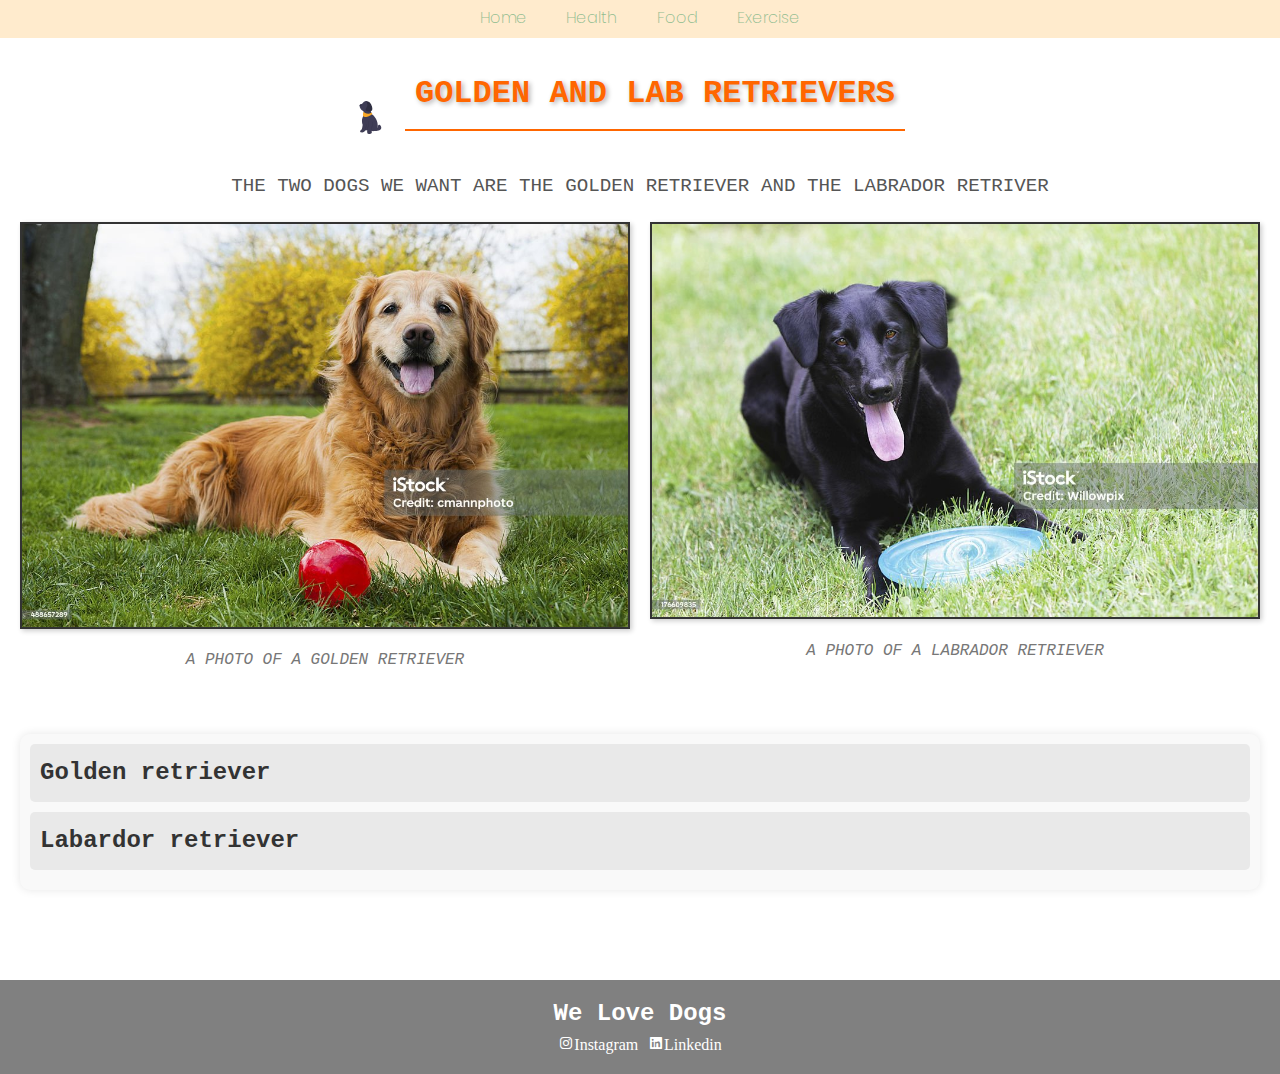
<file: index.html>
<!DOCTYPE html>
<html lang="en">
    <head>
      <meta charset="UTF-8">
      <meta name="viewport" content="width=device-width, initial-scale=1.0">
      <link href="style.css" rel="stylesheet">
      <title>Golden and Lab retrievers</title>
      <!-- Boxicons -->
      <link href='https://unpkg.com/boxicons@2.1.4/css/boxicons.min.css' rel='stylesheet'>
      <meta name="description" content="A website dedicated to Golden and Labrador Retrievers, showcasing their characteristics, care tips, and more.">
      <meta name="keywords" content="dogs, Golden Retriever, Labrador Retriever, dog care">
    </head>
    <body>
    <!-- Header -->
      <header>
        <nav class="navbar">
          <ul>
            <li><a href="index.html">Home</a></li>
            <li><a href="health.html">Health</a></li>
            <li><a href="food.html">Food</a></li>
            <li class="dropdown">
              <a href="#exercise">Exercise</a>
              <div class="dropdown-content">
                <a href="physical.html">Physical</a>
                <a href="mental.html">Mental</a>
              </div>
            </li>
          </ul>
        </nav>
      </header>
      <!--Main Content-->
      <main>
        <section class="header">
          <div class="logo-title">
            <img src="Images/logo.svg" alt="logo" class="logo">
            <h1>Golden and Lab retrievers</h1>
          </div>
            <p>The two dogs we want are the golden retriever and the labrador retriver</p>
            <div class="dogs">
              <figure>
                <img src="./Images/img2.jpg" alt="golden">
                <figcaption>A photo of a golden retriever</figcaption>
              </figure>
              <figure>
                <img src="./Images/img1.jpg" alt="labrador">
                <figcaption>A photo of a labrador retriever</figcaption>
              </figure>
            </div>
        </section>

        <section class="description">
          <h2 class="accordion">Golden retriever</h2>
          <div class="panel">
            <p>
              These dogs are known for their loving personality. 
              They are good with kids and are smart dogs. They can be trained easily and will always accept cuddles. 
              Goldens average around 22-23 inches in height, they weight 55-65lbs for femals and 65-75lbs for males. There life expentancy is 10-12 years.
            </p>
          </div>
          <h2 class="accordion">Labardor retriever</h2>
          <div class="panel">
            <p>
              These dogs can be very trained dogs. They have a ton of energy to play for hours and hours.
              Labs average height is 22-23 inches, average weight is 55-70lbs for females and 65-80lbs for males. There life expentancy is 11-13 years.
            </p>
          </div>
        </section>
      </main>

      <!-- Footer -->
      <div class="footer">
        <h2>We Love Dogs</h2>
        <i class='bx bxl-instagram'>Instagram</i>
        <i class='bx bxl-linkedin-square'>Linkedin</i>
      </div>

    <!-- JavaScript code -->
    <script src="./app.js"></script>
    </body>
</html>
</file>
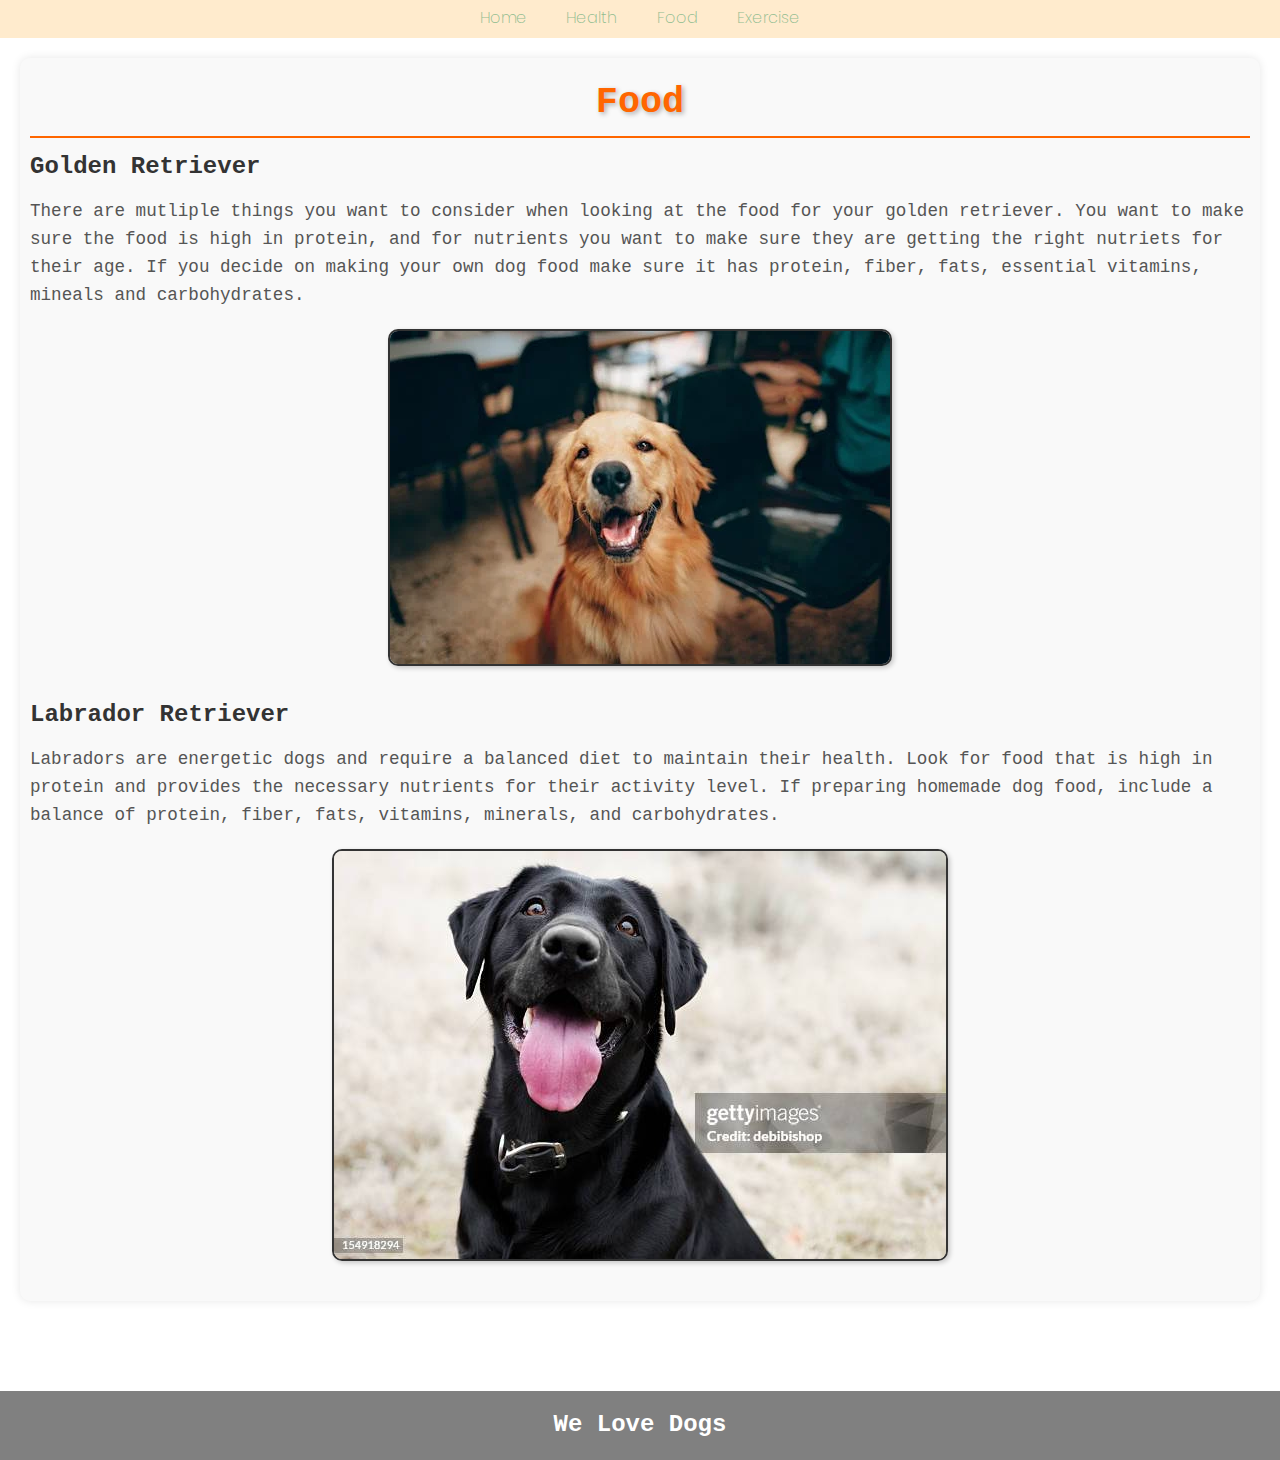
<file: food.html>
<!DOCTYPE html>
<html lang="en">
<head>
    <meta charset="UTF-8">
    <meta name="viewport" content="width=device-width, initial-scale=1.0">
    <title>Food for Golden and labrador</title>
    <link href="style.css" rel="stylesheet">
    <meta name="description" content="Nutrition and food recommendations for Golden and Labrador Retrievers.">
    <meta name="keywords" content="dogs, Golden Retriever, Labrador Retriever, dog food, dog nutrition">
</head>
<body>
     <!--Header-->
    <header>
     <nav class="navbar">
        <ul>
          <li><a href="index.html">Home</a></li>
          <li><a href="health.html">Health</a></li>
          <li><a href="food.html">Food</a></li>
          <li class="dropdown">
            <a href="#exercise">Exercise</a>
            <div class="dropdown-content">
              <a href="physical.html">Physical</a>
              <a href="mental.html">Mental</a>
            </div>
          </li>
        </ul>
      </nav>
    </header>
    <!--Main Content-->
    <main>
      <section class="description">
          <h1 class="description-heading">Food</h1>

          <!-- Golden Retriever Section -->
          <h2>Golden Retriever</h2>
            <p>There are mutliple things you want to consider when looking at the food for your golden retriever. 
              You want to make sure the food is high in protein, and for nutrients you want to make sure they are getting the right nutriets for their age.
              If you decide on making your own dog food make sure it has protein, fiber, fats, essential vitamins, mineals and carbohydrates.
            </p>
            <figure>
              <img src="./Images/img3.jpg" alt="Golden Retriever">
            </figure>
          </div>

          <!-- Labrador Retriever Section -->
          <h2>Labrador Retriever</h2>
            <p>Labradors are energetic dogs and require a balanced diet to maintain their health.
              Look for food that is high in protein and provides the necessary nutrients for their activity level. 
              If preparing homemade dog food, include a balance of protein, fiber, fats, vitamins, minerals, and carbohydrates.
            </p>
            <figure>
              <img src="./Images/img4.jpg" alt="Labrador Retriever">
            </figure>
      </section>
    </main>

    <!-- Footer -->
    <footer class="footer">
      <h2>We Love Dogs</h2>
    </footer>

  <!-- JavaScript -->
  <script src="./app.js"></script>
</body>
</html>
</file>
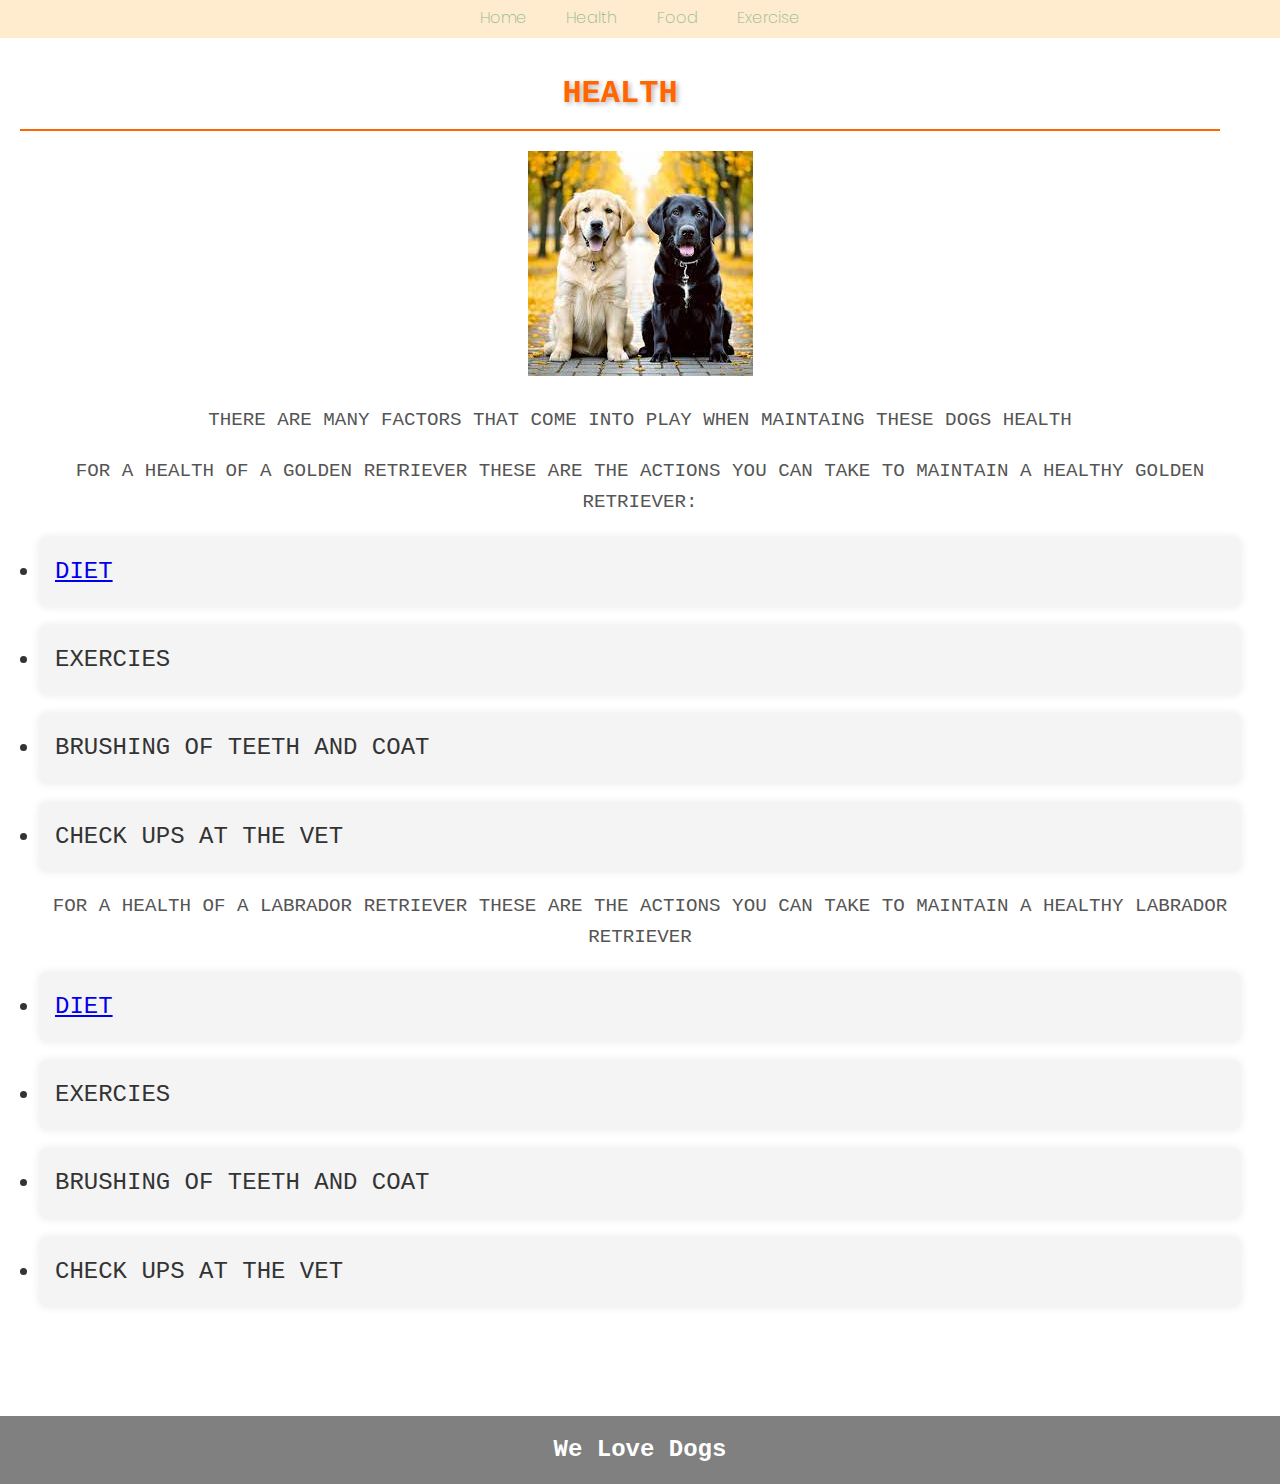
<file: health.html>
<!DOCTYPE html>
<html lang="en">
<head>
    <meta charset="UTF-8">
    <meta name="viewport" content="width=device-width, initial-scale=1.0">
    <title>Health for Golden and Labradors</title>
    <link href="style.css" rel="stylesheet">
</head>
<body>
    <!-- Header -->
    <header>
        <nav class="navbar">
          <ul>
            <li><a href="index.html">Home</a></li>
            <li><a href="health.html">Health</a></li>
            <li><a href="food.html">Food</a></li>
            <li class="dropdown">
                <a href="#exercise">Exercise</a>
                <div class="dropdown-content">
                  <a href="physical.html">Physical</a>
                  <a href="mental.html">Mental</a>
              </div>
            </li>
          </ul>
        </nav>
    </header>

    <!-- Main Content -->
    <main>
        <section class="header">
            <h1>Health</h1>
                <figure>
                    <img src="Images/img5.jpg" alt="Golden and Lab">
                </figure>
                <p>There are many factors that come into play when maintaing these dogs health</p>
                <p>For a health of a golden retriever these are the actions you can take to maintain a healthy golden retriever:</p>
                <ul>
                    <li><a href="food.html">Diet</a></li>
                    <li>Exercies</li>
                    <li>Brushing of teeth and coat</li>
                    <li>Check ups at the Vet</li>
                </ul>
                <p>For a health of a labrador retriever these are the actions you can take to maintain a healthy labrador retriever</p>
                <ul>
                    <li><a href="food.html">Diet</a></li>
                    <li>Exercies</li>
                    <li>Brushing of teeth and coat</li>
                    <li>Check ups at the vet</li>
                </ul>
        </section>
    </main>

    <!-- Footer -->
    <div class="footer">
        <h2>We Love Dogs</h2>
    </div>

    <!-- JavaScript code -->
    <script src="./app.js"></script>
</body>
</html>
</file>
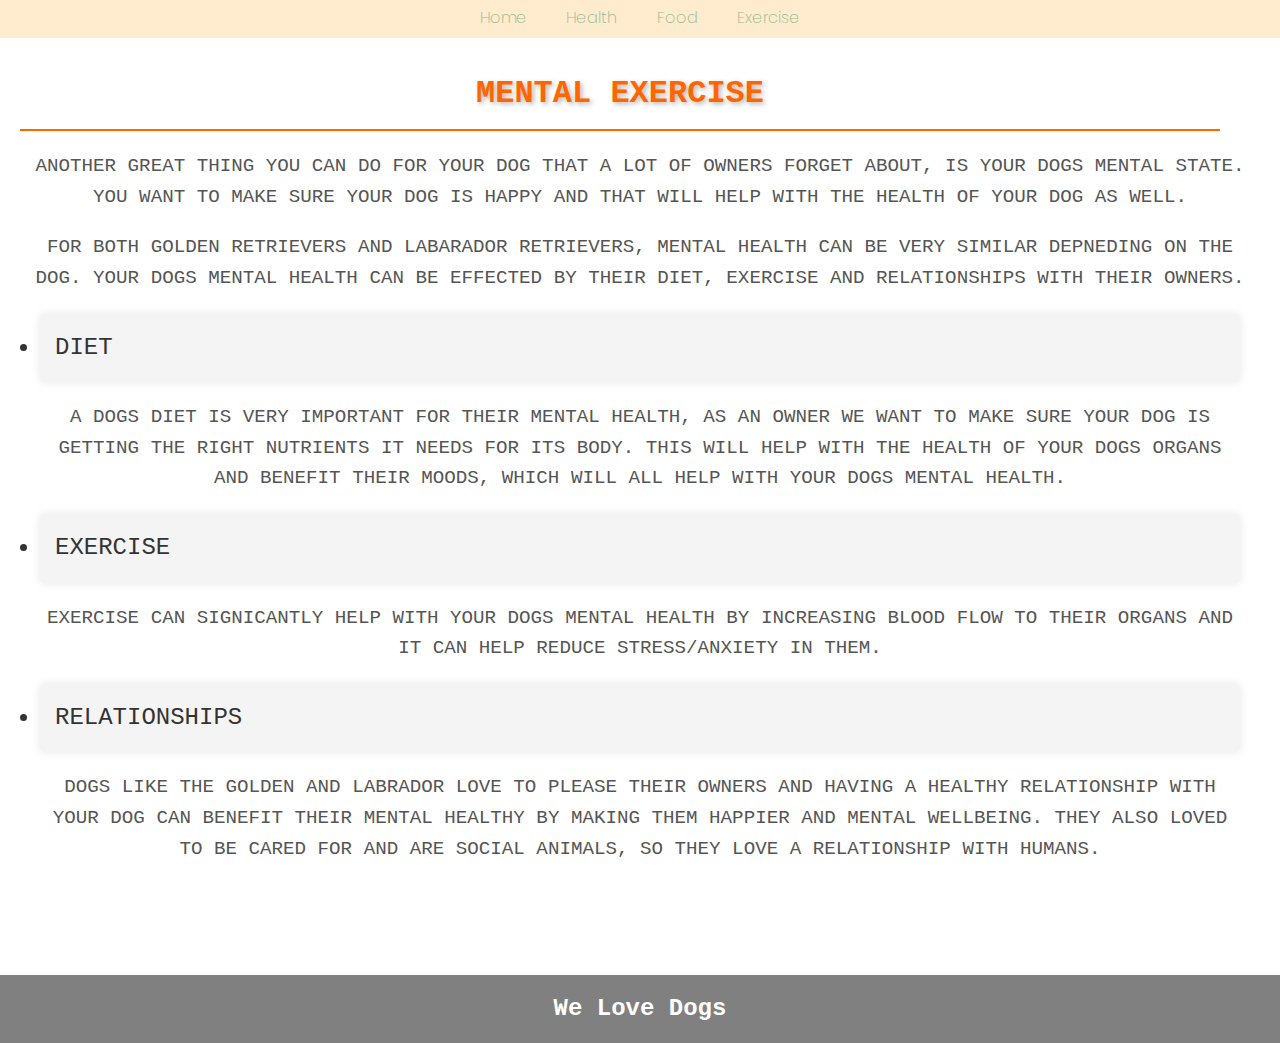
<file: mental.html>
<!DOCTYPE html>
<html lang="en">
<head>
    <meta charset="UTF-8">
    <meta name="viewport" content="width=device-width, initial-scale=1.0">
    <title>Dogs Mental Health</title>
    <link href="style.css" rel="stylesheet">
</head>
  <body>
 <!-- Header -->
    <header>
      <nav class="navbar">
        <ul>
          <li><a href="index.html">Home</a></li>
          <li><a href="health.html">Health</a></li>
          <li><a href="food.html">Food</a></li>
          <li class="dropdown">
            <a href="#exercise">Exercise</a>
            <div class="dropdown-content">
              <a href="physical.html">Physical</a>
              <a href="mental.html">Mental</a>
            </div>
          </li>
        </ul>
      </nav>
    </header>
 <!-- Main Content -->
    <main>
        <section class="header">
            <h1>Mental Exercise</h1>
            <p>
               Another great thing you can do for your dog that a lot of owners forget about, is your dogs mental state.
               You want to make sure your dog is happy and that will help with the health of your dog as well.
            </p>
            <p>
              For both Golden retrievers and Labarador retrievers, mental health can be very similar depneding on the dog.
              Your dogs mental health can be effected by their diet, exercise and relationships with their owners. 
            </p>
            <ul>
              <li>Diet</li>
                <p>
                  A dogs diet is very important for their mental health, 
                  as an owner we want to make sure your dog is getting the right nutrients it needs for its body.
                  This will help with the health of your dogs organs and benefit their moods, which will all help with your dogs mental health.
                </p>
              <li>Exercise</li>
                <p>
                  Exercise can signicantly help with your dogs mental health by increasing blood flow to their organs 
                  and it can help reduce stress/anxiety in them.
                </p>
              <li>Relationships</li>
                <p>
                  Dogs like the golden and labrador love to please their owners and having a healthy relationship with your dog
                  can benefit their mental healthy by making them happier and mental wellbeing. 
                  They also loved to be cared for and are social animals, so they love a relationship with humans.
                </p>
            </ul>
        </section>

    </main>

 <!-- Footer -->
    <div class="footer">
      <h2>We Love Dogs</h2>
    </div>

 <!-- JavaScript code -->
    <script src="./app.js"></script>

  </body>
</html>
</file>
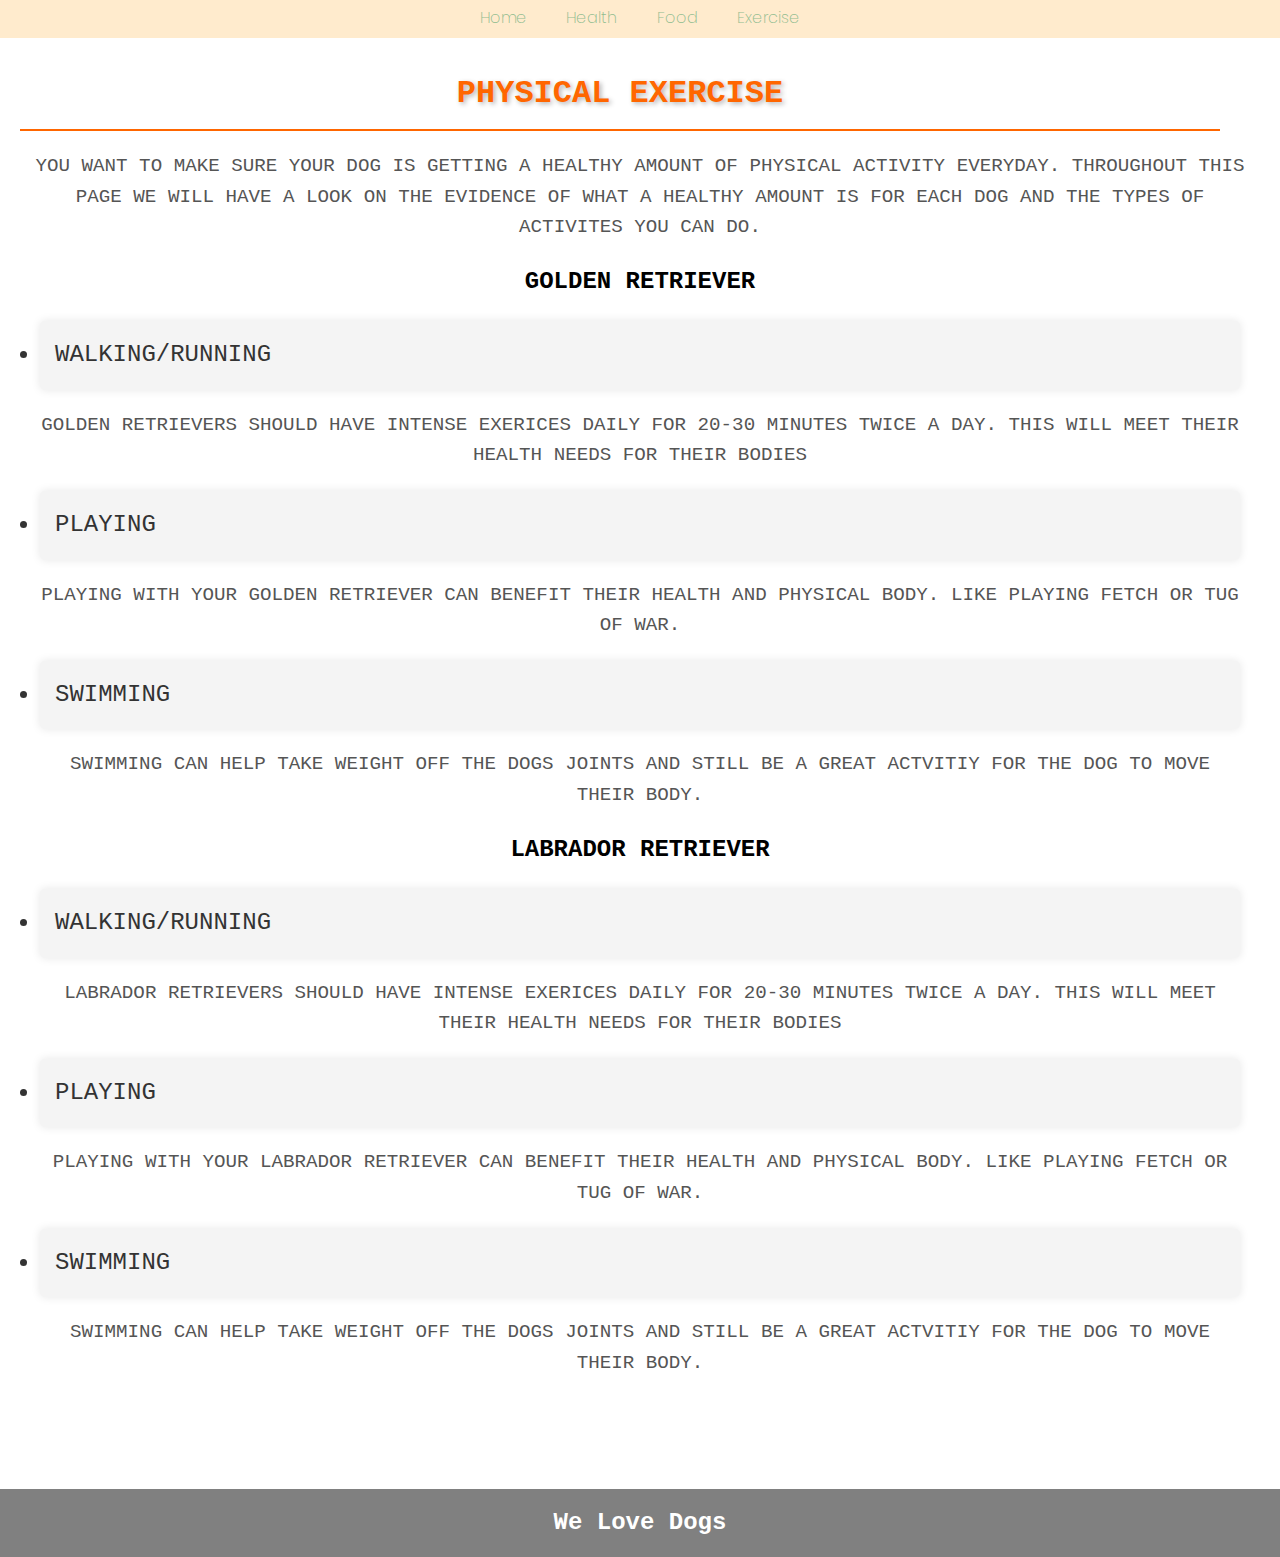
<file: physical.html>
<!DOCTYPE html>
<html lang="en">
<head>
    <meta charset="UTF-8">
    <meta name="viewport" content="width=device-width, initial-scale=1.0">
    <title>Dogs Physical Helath</title>
    <link href="style.css" rel="stylesheet">
</head>
  <body>
 <!-- Header -->
    <header>
      <nav class="navbar">
        <ul>
          <li><a href="index.html">Home</a></li>
          <li><a href="health.html">Health</a></li>
          <li><a href="food.html">Food</a></li>
          <li class="dropdown">
            <a href="#exercise">Exercise</a>
            <div class="dropdown-content">
              <a href="physical.html">Physical</a>
              <a href="mental.html">Mental</a>
            </div>
          </li>
        </ul>
      </nav>
    </header>
 <!-- Main Content -->
    <main>
        <section class="header">
            <h1>Physical Exercise</h1>
                <p>
                    You want to make sure your dog is getting a healthy amount of physical activity everyday. 
                    Throughout this page we will have a look on the evidence of what a healthy amount is for each dog and the types of activites you can do.
                </p>
              <h2>Golden Retriever</h2>
                <ul>
                  <li>Walking/Running</li>
                    <p>
                      Golden retrievers should have intense exerices daily for 20-30 minutes twice a day.
                      This will meet their health needs for their bodies 
                    </p>
                  <li>Playing</li>
                    <p>
                      Playing with your golden retriever can benefit their health and physical body. 
                      Like playing fetch or tug of war.
                    </p>
                  <li>Swimming</li>
                    <p>
                      Swimming can help take weight off the dogs joints and still be a great actvitiy for the dog to move their body.
                    </p>
                </ul>
              <h2>Labrador Retriever</h2>
                <ul>
                  <li>Walking/Running</li>
                    <p>
                      Labrador retrievers should have intense exerices daily for 20-30 minutes twice a day.
                      This will meet their health needs for their bodies 
                    </p>
                  <li>Playing</li>
                    <p>
                      Playing with your labrador retriever can benefit their health and physical body. 
                      Like playing fetch or tug of war.
                    </p>
                  <li>Swimming</li>
                    <p>
                      Swimming can help take weight off the dogs joints and still be a great actvitiy for the dog to move their body.
                    </p>
                </ul>
        </section>
    </main>

 <!-- Footer -->
    <div class="footer">
      <h2>We Love Dogs</h2>
    </div>

 <!-- JavaScript code -->
    <script src="./app.js"></script>

  </body>
</html>
</file>
<file: style.css>
@import url('https://fonts.googleapis.com/css2?family=Poppins:wght@200&display=swap');
/* font used on navbar a*/ 

* {
    box-sizing: border-box;
    margin: 0%;
    padding: 0%;
    font-family: 'Courier New', Courier, monospace;
}

body {
    line-height: 1.6;
    height: 100%;
    margin: 0;
    padding: 0;
    display: flex;
    flex-direction: column;
    min-height: 100%;
    position: relative;
}

nav {
    background-color: azure;
    display: flex;
    justify-content: center;
    align-items: center;
    text-decoration: none;
}

.navbar {
    background: blanchedalmond;
    padding: 5px;
    width: 100%;
}

.navbar ul {
    list-style: none;
    text-align: center;
}

.navbar li {
    display: inline;
    margin: 0 15px;
}

.navbar a {
    text-decoration: none;
    color: darkseagreen;
    font-weight: bold;
    transition: 0.3s;
    font-family: "Poppins", sans-serif;
    font-weight: 200;
    font-style: normal;
}

.navbar a:hover {
    color: blueviolet;
}

.dropdown {
    position: relative;
}

.dropdown-content {
   display: none;
   position: absolute;
   background-color: #333;
   min-width: 90px;
   z-index: 2;
   top: 100%;
   left: 0;
}

.dropdown:hover .dropdown-content {
    display: block;
}

.dropdown-content a {
    color: white;
    padding: 6px;
    display: block;
}

.dropdown-content a:hover {
    background-color: aqua;
}

/* logo */
.logo-title {
    display: flex;
    align-items: center;
    justify-content: center;
    margin-bottom: 20px;
}

.logo {
    width: 60px;
    height: auto;
    margin-right: 10px;
    margin-top: 27px;
}

.header {
    text-align: center;
    padding: 20px;
    text-transform: uppercase;
    color: black;
    margin: 0 auto;
    width: 100%;
    max-width: 1300px;
}

.header h1 {
    font-size: 2.0rem;
    position: relative;
    color: #ff6600;
    text-align: center;
    margin-bottom: 20px;
    text-shadow: 2px 2px 5px rgba(0, 0, 0, 0.3);
    font-weight: bold;
    padding: 10px;
    border-bottom: 2px solid #ff6600;
    margin-right: 40px;
}

.header p {
    font-size: 1.2rem;
    margin: 20px 0;
    color: #555;
}

.header ul {
    list-style-type: disc;
    margin: 20px;
    padding: 0;
}

.header ul li {
    font-size: 1.5rem;
    color: #333;
    margin: 20px 0;
    padding: 15px;
    background-color: #f4f4f4;
    border-radius: 5px;
    transition: 0.3s;
    box-shadow: 0 0 10px rgba(0, 0, 0, 0.1);
    cursor: pointer;
    text-align: left;
}

.header ul li:hover {
    color: #ff6600;
    cursor: pointer;
}

.dogs {
    display: grid;
    grid-template-columns: 1fr 1fr;
    grid-gap: 20px;
    justify-content: center;
    margin: 20px 0;
}

@media (max-width: 768px) {
    .dogs {
        grid-template-columns: 1fr;
    }
}

.dogs img {
    max-width: 100%;
    height: auto;
    border: 2px solid #333;
    box-shadow: 2px 2px 5px rgba(0, 0, 0, 0.2);
    transition: 0.3s
}

.dogs img:hover {
    transform: scale(1.05);
    box-shadow: 4px 4px 10px rgba(0, 0, 0, 0.4);
}

figcaption {
    text-align: center;
    font-style: italic;
    margin-top: 10px;
    color: #777;
}

.description {
    padding: 10px;
    background-color: #f9f9f9;
    border-radius: 10px;
    box-shadow: 0 0 10px rgba(0, 0, 0, 0.1);
    margin: 20px;
    text-align: left;
    transition: 0.3s;
}

.description-heading {
    font-size: 2.3rem;
    position: relative;
    color: #ff6600;
    text-align: center;
    margin-bottom: 10px;
    text-shadow: 2px 2px 5px rgba(0, 0, 0, 0.3);
    font-weight: bold;
    padding: 5px;
    border-bottom: 2px solid #ff6600;
}

.description h2 {
    font-size: 1.5rem;
    color: #333;
    margin-bottom: 10px;
}

.description p {
    font-size: 1.1rem;
    color: #555;
}

.description figure {
    display: flex;
    flex-direction: column;
    align-items: center;
    margin: 20px 0;
    text-align: center;
}

.description img {
    max-width: 100%;
    height: auto;
    border: 2px solid #333;
    box-shadow: 2px 2px 5px rgba(0, 0, 0, 0.2);
    transition: 0.3s;
    border-radius: 10px;
    margin-bottom: 10px;
}

.description img:hover {
    transform: scale(1.05);
    box-shadow: 4px 4px 10px rgba(0, 0, 0, 0.4);
}

.accordion {
    cursor: pointer;
    font-size: 1.5rem;
    color: #333;
    margin-bottom: 10px;
    padding: 10px;
    background-color: #e9e9e9;
    border-radius: 5px;
}

.accordion:hover {
    color: #ffcc00;
    transition: 0.3s;
}

.panel {
    display: none;
    padding: 10px;

}

.panel.active {
    display: block;
}

.footer {
    padding: 15px;
    text-align: center;
    background: gray;
    color: white;
    width: 100%;
    margin-top: 70px;
}
</file>
